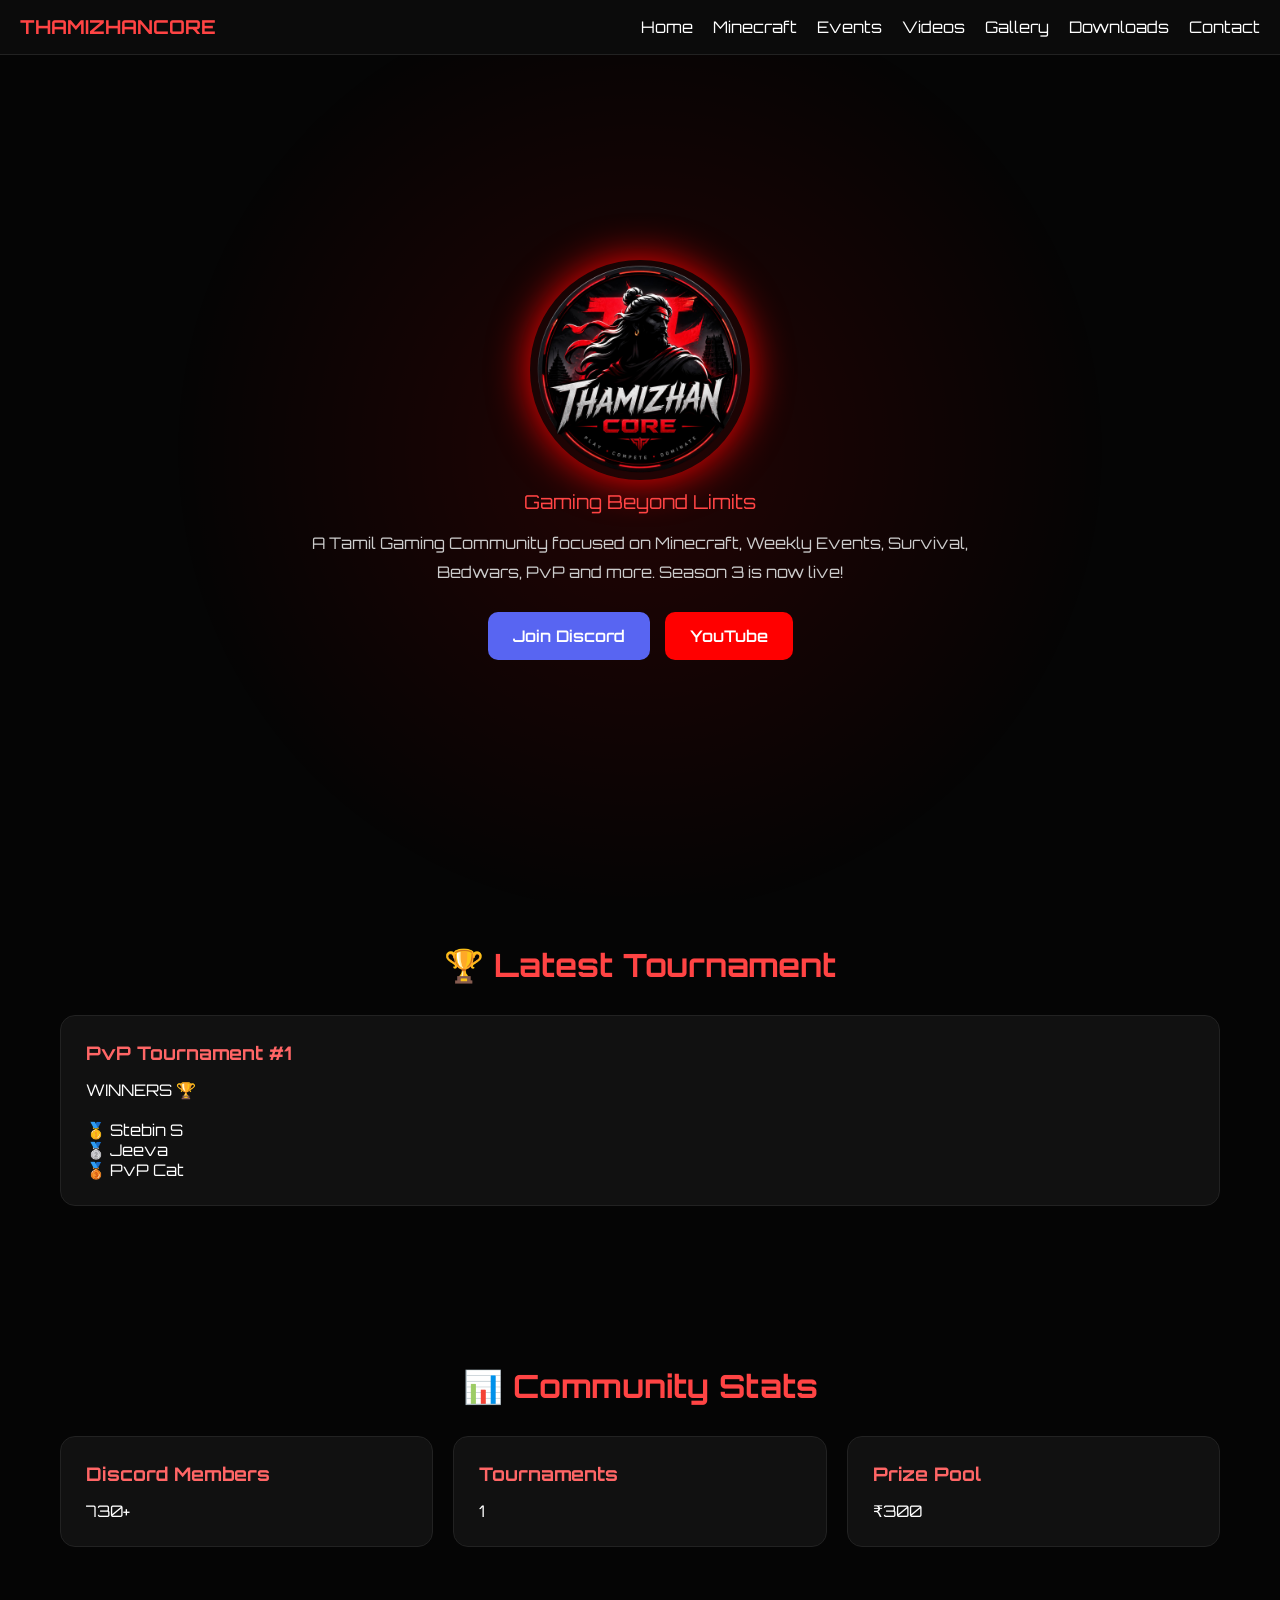
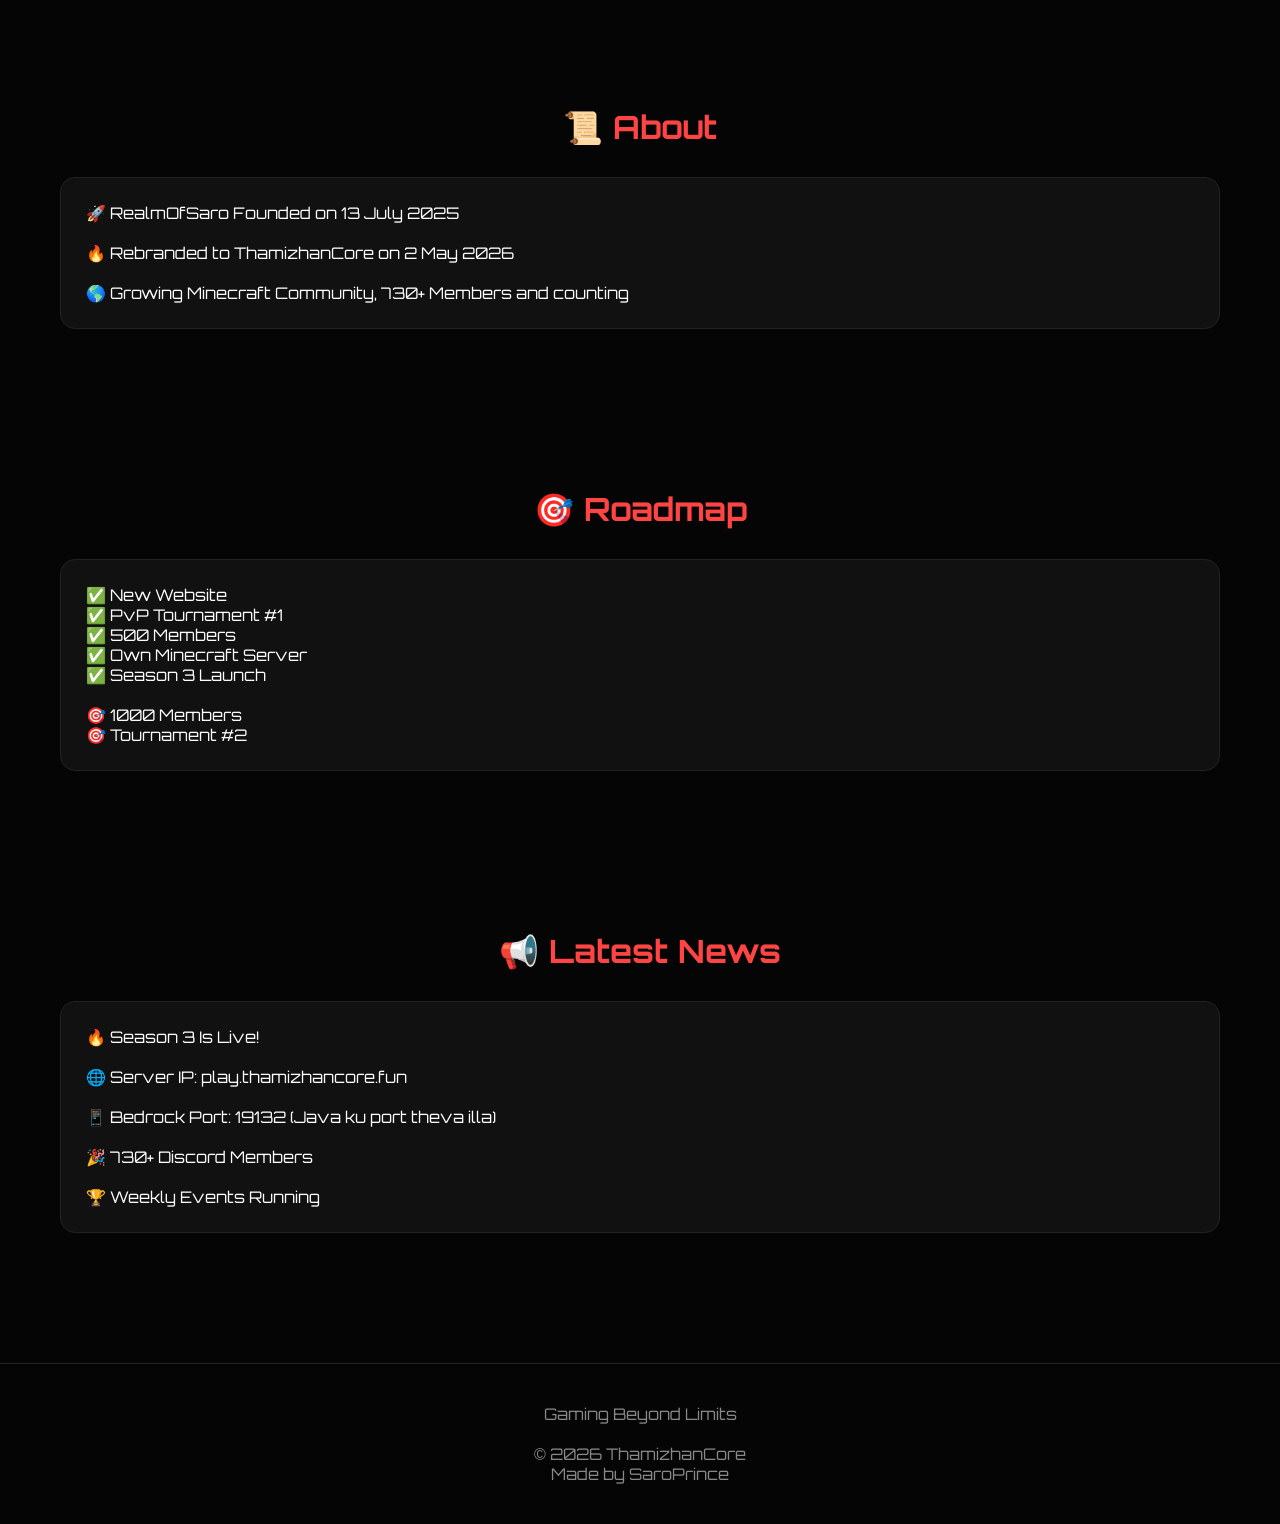
<file: index.html>
<!DOCTYPE html>
<html lang="en">
<head>
<meta charset="UTF-8">
<meta name="viewport" content="width=device-width, initial-scale=1.0">

<title>ThamizhanCore | Gaming Beyond Limits</title>

<link rel="icon" type="image/png" href="logo.png">
<link rel="stylesheet" href="style.css">
</head>

<body>

<div class="sidebar" id="sidebar">

<div class="close-btn" onclick="closeMenu()">✕</div>

<a href="index.html">🏠 Home</a>
<a href="minecraft.html">🎮 Minecraft</a>
<a href="events.html">🏆 Events</a>
<a href="videos.html">📺 Videos</a>
<a href="gallery.html">📸 Gallery</a>
<a href="downloads.html">📥 Downloads</a>
<a href="contact.html">📧 Contact</a>

<br>

<a href="https://discord.gg/7y9nSmC5U9" target="_blank">
💬 Discord
</a>

<a href="https://youtube.com/@saroprince" target="_blank">
▶ YouTube
</a>

</div>

<div class="navbar">

<div class="logo-text">
THAMIZHANCORE
</div>

<div class="nav-links">
<a href="index.html">Home</a>
<a href="minecraft.html">Minecraft</a>
<a href="events.html">Events</a>
<a href="videos.html">Videos</a>
<a href="gallery.html">Gallery</a>
<a href="downloads.html">Downloads</a>
<a href="contact.html">Contact</a>
</div>

<div class="menu-btn" onclick="openMenu()">☰</div>

</div>

<section class="hero">

<img src="logo.png" class="logo">
  

<p class="tagline">
Gaming Beyond Limits
</p>

<p class="desc">
A Tamil Gaming Community focused on Minecraft,
Weekly Events, Survival, Bedwars, PvP and more.
Season 3 is now live!
</p>

<div class="buttons">

<a class="btn discord"
href="https://discord.gg/7y9nSmC5U9"
target="_blank">
Join Discord
</a>

<a class="btn youtube"
href="https://youtube.com/@saroprince"
target="_blank">
YouTube
</a>

</div>

</section>

<section class="section">

<h2 class="title">
🏆 Latest Tournament
</h2>

<div class="card">

<h3>
PvP Tournament #1
</h3>

<p>
WINNERS 🏆
</p>

<br>

<p>🥇 Stebin S</p>
<p>🥈 Jeeva</p>
<p>🥉 PvP Cat</p>

</div>

</section>

<section class="section">

<h2 class="title">
📊 Community Stats
</h2>

<div class="grid">

<div class="card">
<h3>Discord Members</h3>
<p>730+</p>
</div>

<div class="card">
<h3>Tournaments</h3>
<p>1</p>
</div>

<div class="card">
<h3>Prize Pool</h3>
<p>₹300</p>
</div>

</div>

</section>

<section class="section">

<h2 class="title">
📜 About
</h2>

<div class="card">

<p>
🚀 RealmOfSaro Founded on 13 July 2025
</p>

<br>

<p>
🔥 Rebranded to ThamizhanCore
on 2 May 2026
</p>

<br>

<p>
🌎 Growing Minecraft Community, 730+ Members and counting
</p>

</div>

</section>

<section class="section">

<h2 class="title">
🎯 Roadmap
</h2>

<div class="card">

<p>✅ New Website</p>
<p>✅ PvP Tournament #1</p>
<p>✅ 500 Members</p>
<p>✅ Own Minecraft Server</p>
<p>✅ Season 3 Launch</p>

<br>

<p>🎯 1000 Members</p>
<p>🎯 Tournament #2</p>

</div>

</section>

<section class="section">

<h2 class="title">
📢 Latest News
</h2>

<div class="card">

<p>🔥 Season 3 Is Live!</p>
<br>
<p>🌐 Server IP: play.thamizhancore.fun</p>
<br>
<p>📱 Bedrock Port: 19132 (Java ku port theva illa)</p>
<br>
<p>🎉 730+ Discord Members</p>
<br>
<p>🏆 Weekly Events Running</p>

</div>

</section>

<footer>

Gaming Beyond Limits

<br><br>

© 2026 ThamizhanCore

<br>

Made by SaroPrince

</footer>

<script src="script.js"></script>

</body>
</html>
</file>
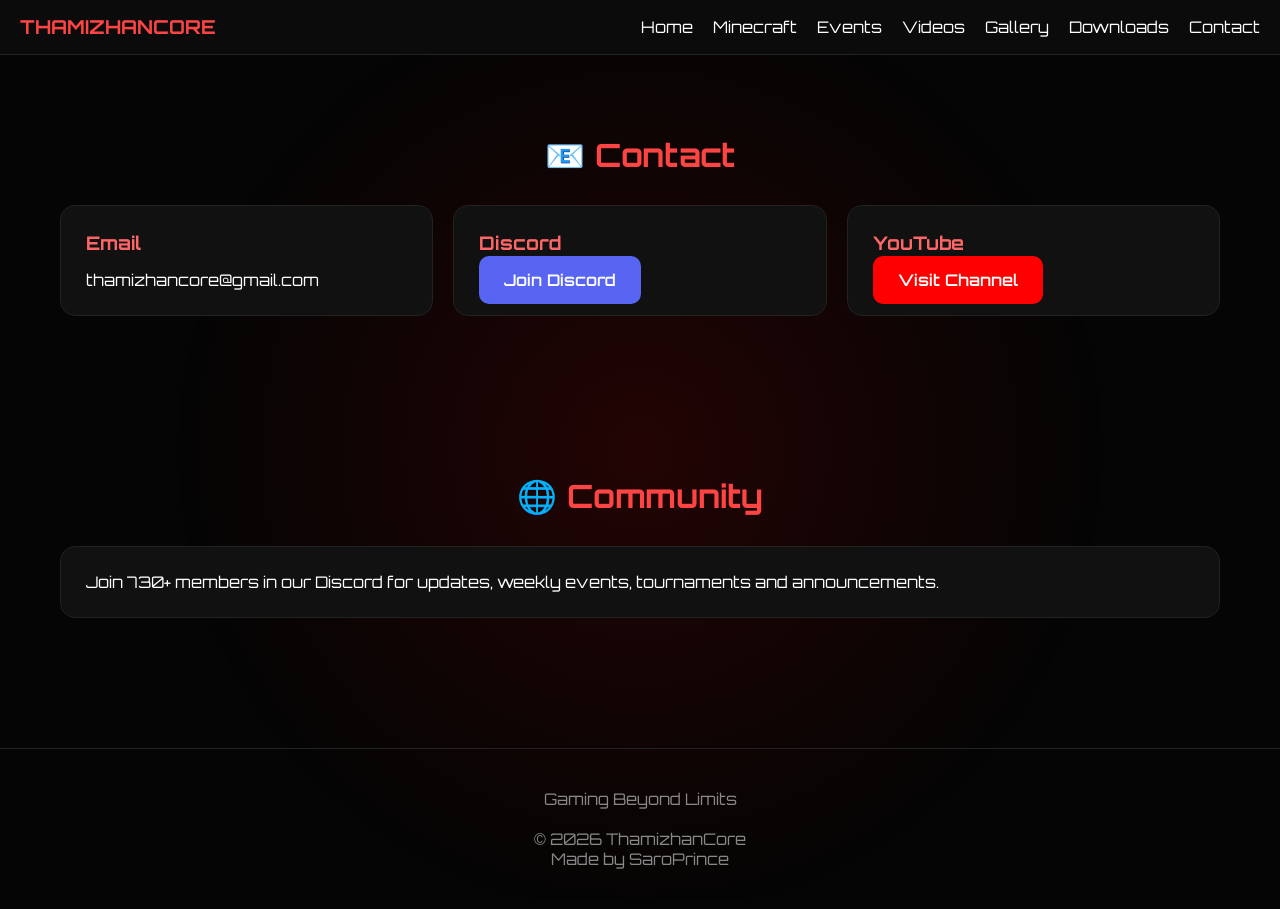
<file: contact.html>
<!DOCTYPE html>
<html lang="en">
<head>
<meta charset="UTF-8">
<meta name="viewport" content="width=device-width, initial-scale=1.0">

<title>ThamizhanCore | Contact</title>

<link rel="icon" type="image/png" href="logo.png">
<link rel="stylesheet" href="style.css">
</head>

<body>

<div class="sidebar" id="sidebar">

<div class="close-btn" onclick="closeMenu()">✕</div>

<a href="index.html">🏠 Home</a>
<a href="minecraft.html">🎮 Minecraft</a>
<a href="events.html">🏆 Events</a>
<a href="videos.html">📺 Videos</a>
<a href="gallery.html">📸 Gallery</a>
<a href="downloads.html">📥 Downloads</a>
<a href="contact.html">📧 Contact</a>

</div>

<div class="navbar">

<div class="logo-text">
THAMIZHANCORE
</div>

<div class="nav-links">
<a href="index.html">Home</a>
<a href="minecraft.html">Minecraft</a>
<a href="events.html">Events</a>
<a href="videos.html">Videos</a>
<a href="gallery.html">Gallery</a>
<a href="downloads.html">Downloads</a>
<a href="contact.html">Contact</a>
</div>

<div class="menu-btn" onclick="openMenu()">☰</div>

</div>

<section class="section">

<h2 class="title">📧 Contact</h2>

<div class="grid">

<div class="card">
<h3>Email</h3>
<p>thamizhancore@gmail.com</p>
</div>

<div class="card">
<h3>Discord</h3>
<a class="btn discord"
href="https://discord.gg/7y9nSmC5U9"
target="_blank">
Join Discord
</a>
</div>

<div class="card">
<h3>YouTube</h3>
<a class="btn youtube"
href="https://youtube.com/@saroprince"
target="_blank">
Visit Channel
</a>
</div>

</div>

</section>

<section class="section">

<h2 class="title">🌐 Community</h2>

<div class="card">

<p>
Join 730+ members in our Discord for updates,
weekly events, tournaments and announcements.
</p>

</div>

</section>

<footer>

Gaming Beyond Limits

<br><br>

© 2026 ThamizhanCore

<br>

Made by SaroPrince

</footer>

<script src="script.js"></script>

</body>
</html>
</file>
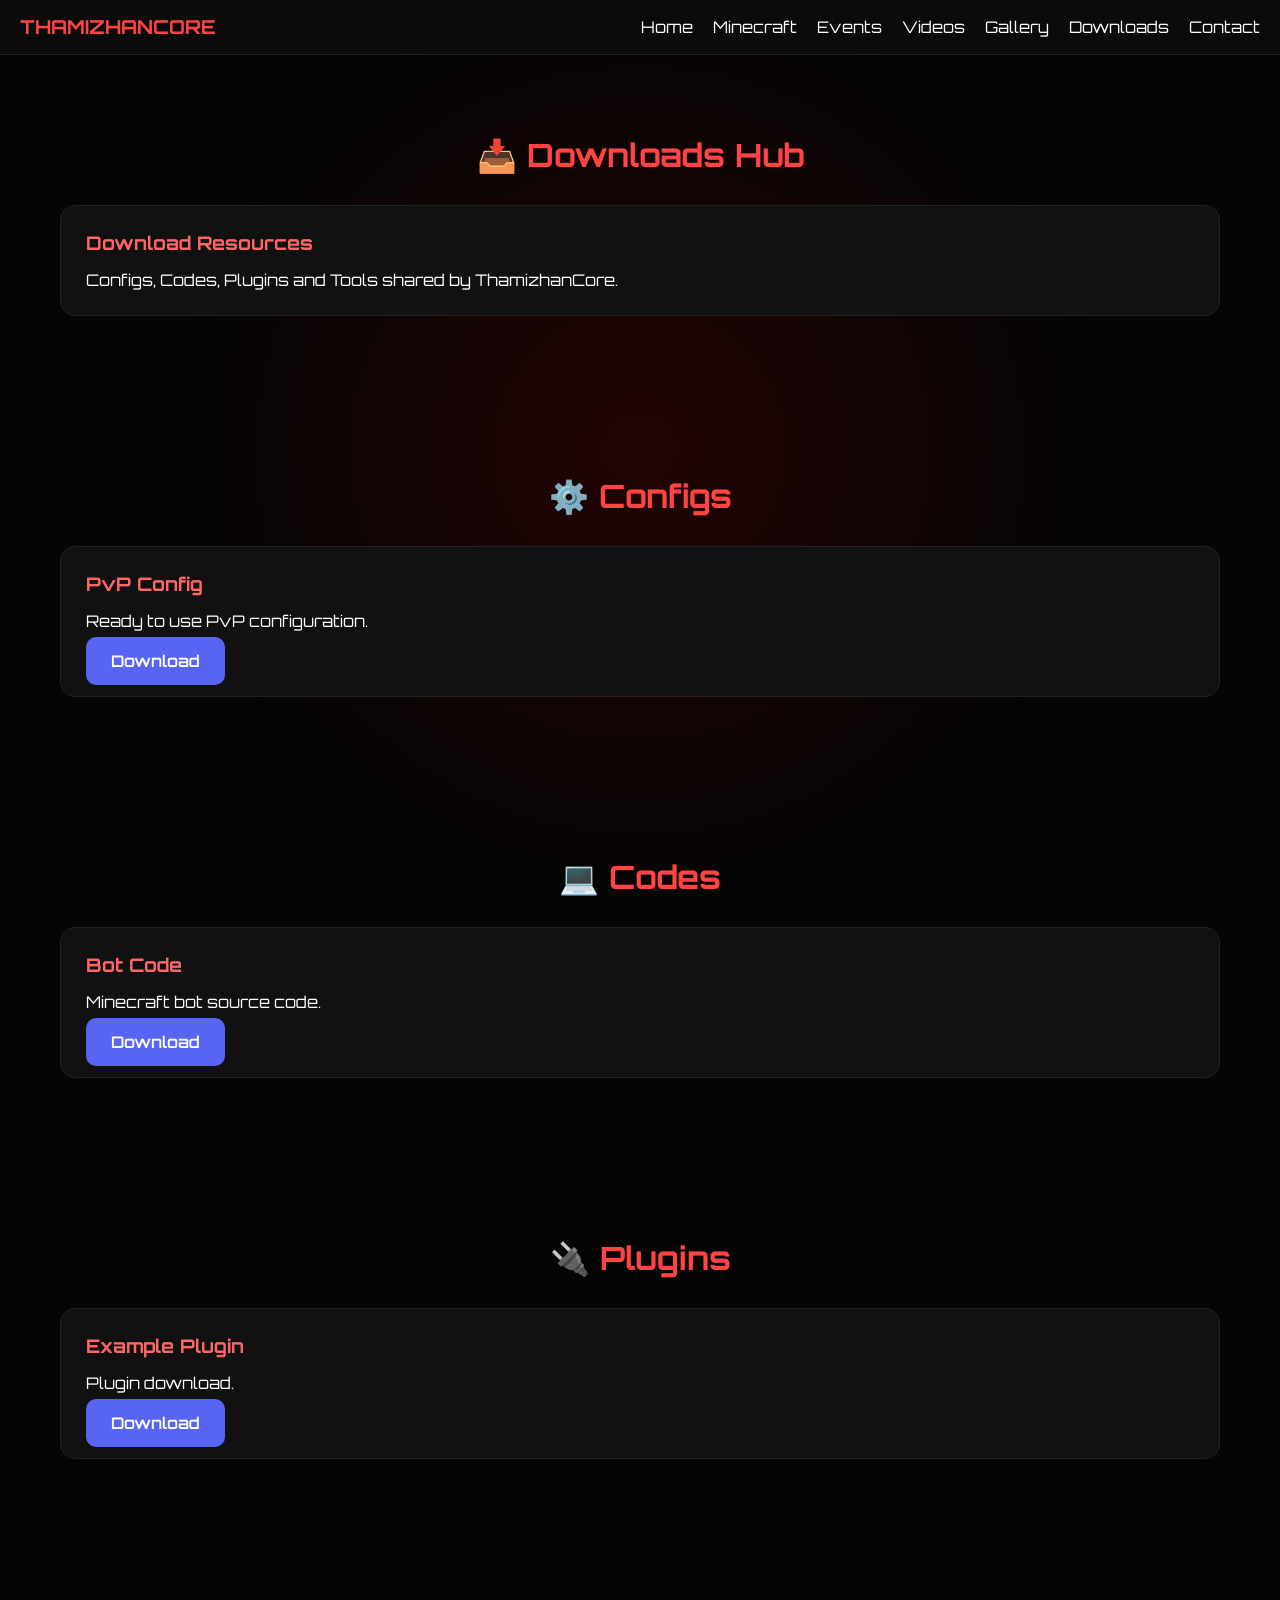
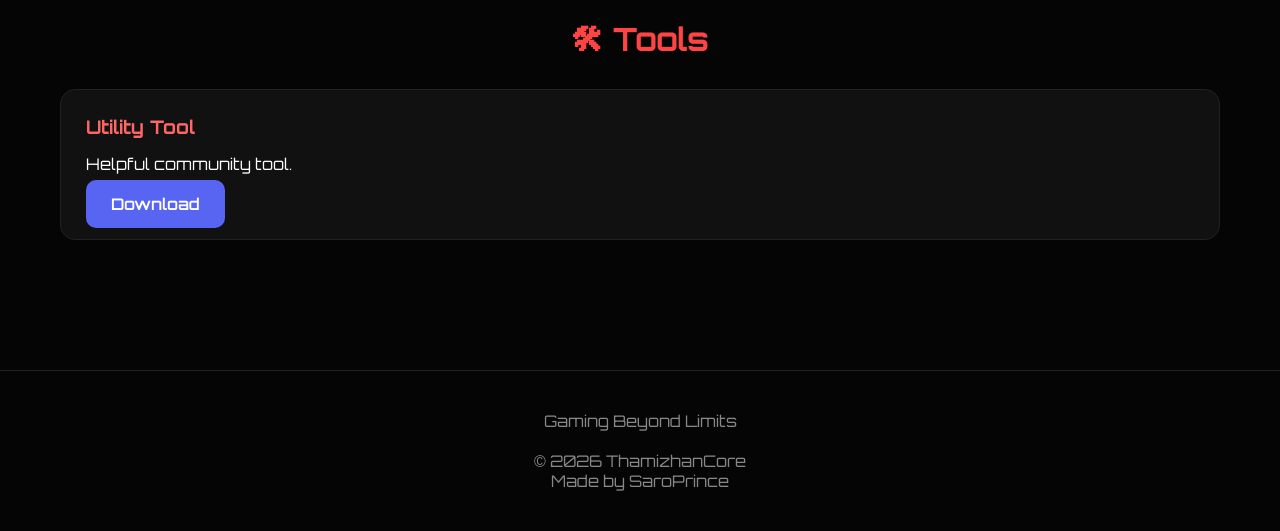
<file: downloads.html>
<!DOCTYPE html>
<html lang="en">
<head>
<meta charset="UTF-8">
<meta name="viewport" content="width=device-width, initial-scale=1.0">
<title>ThamizhanCore | Downloads</title>

<link rel="icon" href="logo.png">
<link rel="stylesheet" href="style.css">
</head>

<body>

<div class="sidebar" id="sidebar">
<div class="close-btn" onclick="closeMenu()">✕</div>

<a href="index.html">🏠 Home</a>
<a href="minecraft.html">🎮 Minecraft</a>
<a href="events.html">🏆 Events</a>
<a href="videos.html">📺 Videos</a>
<a href="gallery.html">📸 Gallery</a>
<a href="downloads.html">📥 Downloads</a>
<a href="contact.html">📧 Contact</a>
</div>

<div class="navbar">
<div class="logo-text">THAMIZHANCORE</div>

<div class="nav-links">
<a href="index.html">Home</a>
<a href="minecraft.html">Minecraft</a>
<a href="events.html">Events</a>
<a href="videos.html">Videos</a>
<a href="gallery.html">Gallery</a>
<a href="downloads.html">Downloads</a>
<a href="contact.html">Contact</a>
</div>

<div class="menu-btn" onclick="openMenu()">☰</div>
</div>

<section class="section">

<h2 class="title">📥 Downloads Hub</h2>

<div class="card">
<h3>Download Resources</h3>
<p>
Configs, Codes, Plugins and Tools shared by ThamizhanCore.
</p>
</div>

</section>

<section class="section">

<h2 class="title">⚙️ Configs</h2>

<div class="grid">

<div class="card">
<h3>PvP Config</h3>
<p>Ready to use PvP configuration.</p>
<br>
<a class="btn discord"
href="downloads/configs/pvp-config.zip"
download>
Download
</a>
</div>

</div>

</section>

<section class="section">

<h2 class="title">💻 Codes</h2>

<div class="grid">

<div class="card">
<h3>Bot Code</h3>
<p>Minecraft bot source code.</p>
<br>
<a class="btn discord"
href="downloads/codes/bot.js"
download>
Download
</a>
</div>

</div>

</section>

<section class="section">

<h2 class="title">🔌 Plugins</h2>

<div class="grid">

<div class="card">
<h3>Example Plugin</h3>
<p>Plugin download.</p>
<br>
<a class="btn discord"
href="downloads/plugins/example-plugin.jar"
download>
Download
</a>
</div>

</div>

</section>

<section class="section">

<h2 class="title">🛠 Tools</h2>

<div class="grid">

<div class="card">
<h3>Utility Tool</h3>
<p>Helpful community tool.</p>
<br>
<a class="btn discord"
href="downloads/tools/tool.zip"
download>
Download
</a>
</div>

</div>

</section>

<footer>

Gaming Beyond Limits

<br><br>

© 2026 ThamizhanCore

<br>

Made by SaroPrince

</footer>

<script src="script.js"></script>

</body>
</html>
</file>
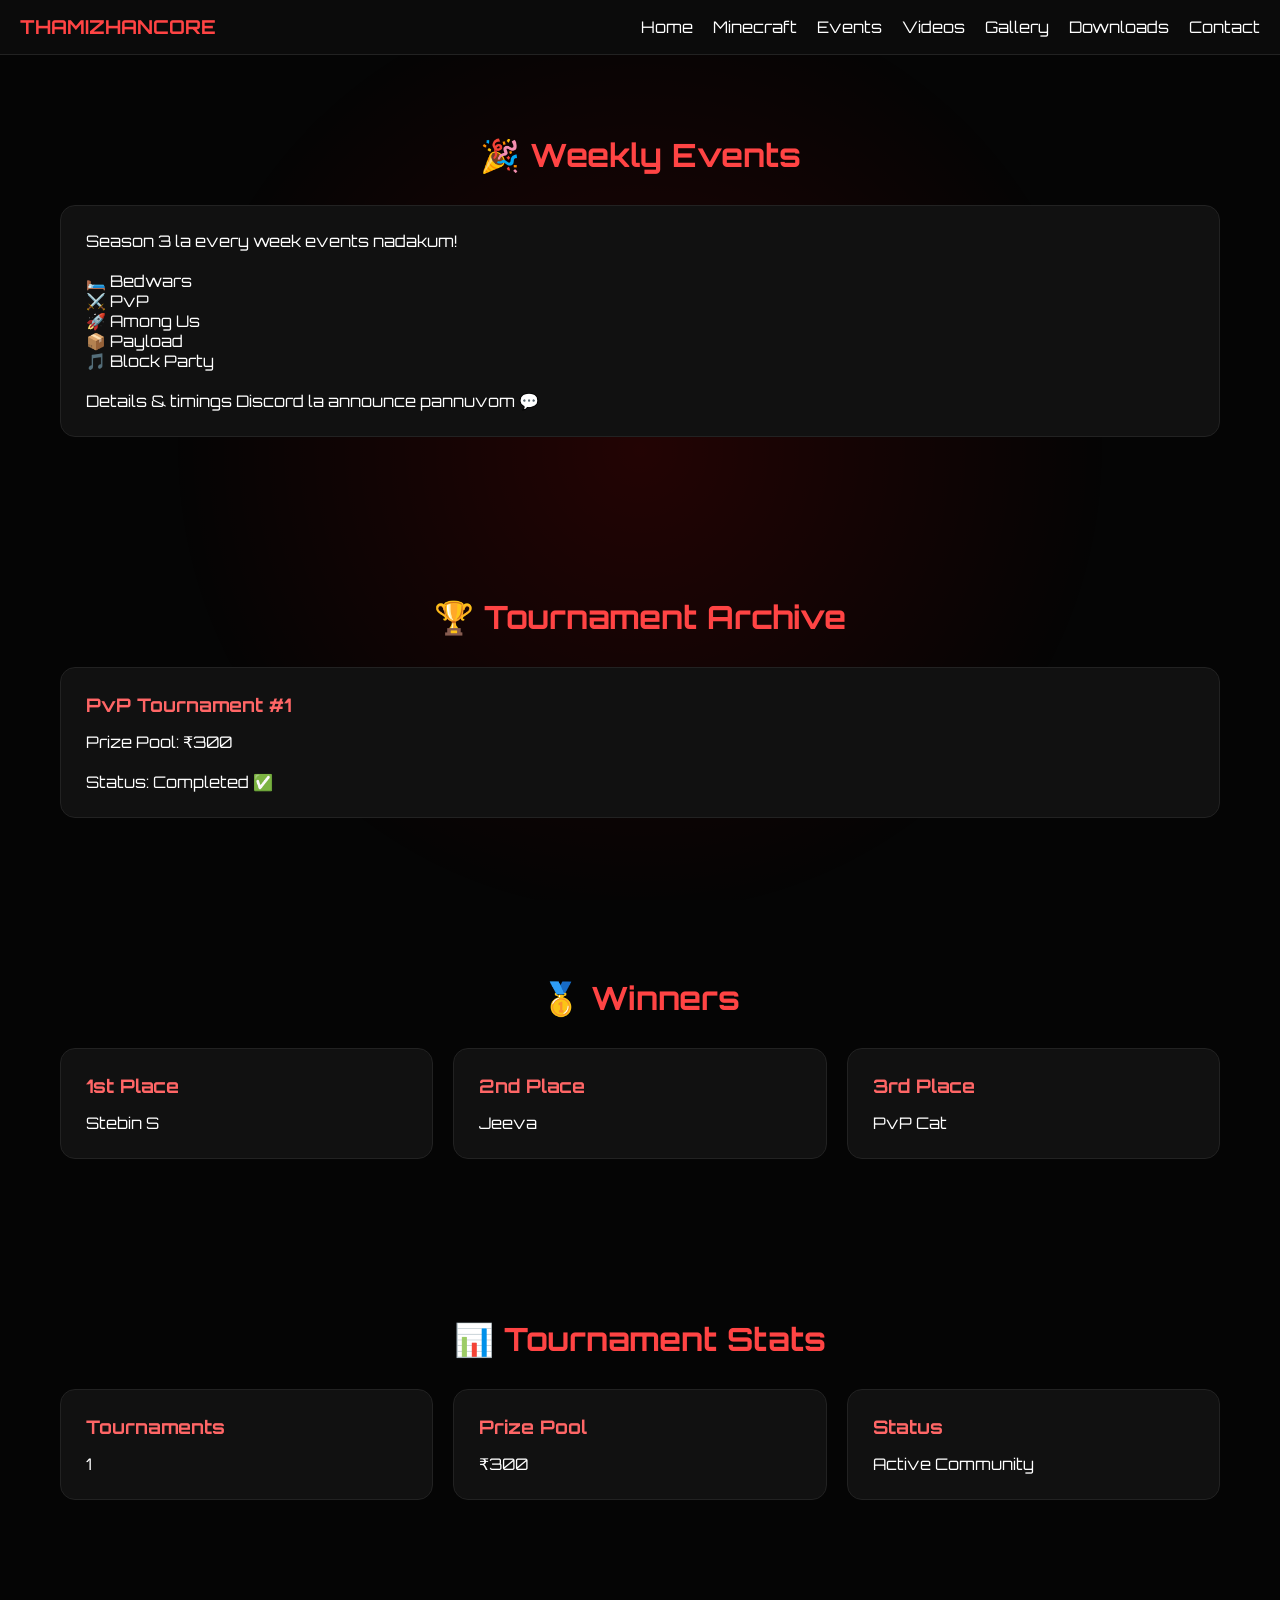
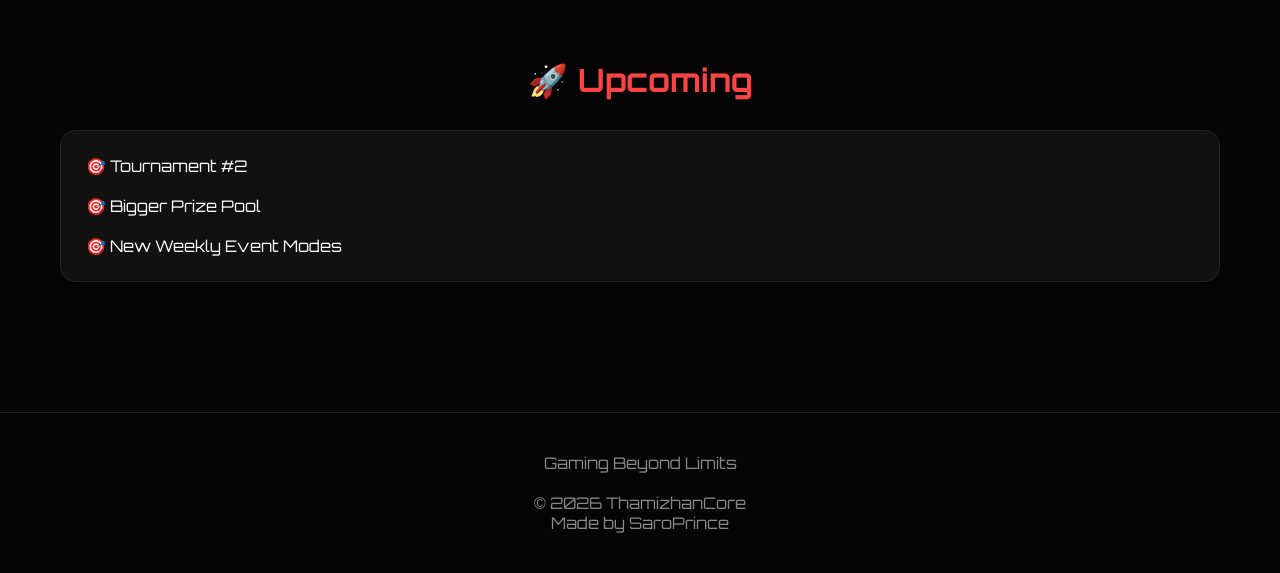
<file: events.html>
<!DOCTYPE html>
<html lang="en">
<head>
<meta charset="UTF-8">
<meta name="viewport" content="width=device-width, initial-scale=1.0">

<title>ThamizhanCore | Events</title>

<link rel="icon" type="image/png" href="logo.png">
<link rel="stylesheet" href="style.css">
</head>

<body>

<div class="sidebar" id="sidebar">

<div class="close-btn" onclick="closeMenu()">✕</div>

<a href="index.html">🏠 Home</a>
<a href="minecraft.html">🎮 Minecraft</a>
<a href="events.html">🏆 Events</a>
<a href="videos.html">📺 Videos</a>
<a href="gallery.html">📸 Gallery</a>
<a href="downloads.html">📥 Downloads</a>
<a href="contact.html">📧 Contact</a>

</div>

<div class="navbar">

<div class="logo-text">
THAMIZHANCORE
</div>

<div class="nav-links">
<a href="index.html">Home</a>
<a href="minecraft.html">Minecraft</a>
<a href="events.html">Events</a>
<a href="videos.html">Videos</a>
<a href="gallery.html">Gallery</a>
<a href="downloads.html">Downloads</a>
<a href="contact.html">Contact</a>
</div>

<div class="menu-btn" onclick="openMenu()">☰</div>

</div>

<section class="section">

<h2 class="title">🎉 Weekly Events</h2>

<div class="card">

<p>Season 3 la every week events nadakum!</p>

<br>

<p>🛏️ Bedwars</p>
<p>⚔️ PvP</p>
<p>🚀 Among Us</p>
<p>📦 Payload</p>
<p>🎵 Block Party</p>

<br>

<p>Details & timings Discord la announce pannuvom 💬</p>

</div>

</section>

<section class="section">

<h2 class="title">🏆 Tournament Archive</h2>

<div class="card">

<h3>PvP Tournament #1</h3>

<p>
Prize Pool: ₹300
</p>

<br>

<p>
Status: Completed ✅
</p>

</div>

</section>

<section class="section">

<h2 class="title">🥇 Winners</h2>

<div class="grid">

<div class="card">
<h3>1st Place</h3>
<p>Stebin S</p>
</div>

<div class="card">
<h3>2nd Place</h3>
<p>Jeeva</p>
</div>

<div class="card">
<h3>3rd Place</h3>
<p>PvP Cat</p>
</div>

</div>

</section>

<section class="section">

<h2 class="title">📊 Tournament Stats</h2>

<div class="grid">

<div class="card">
<h3>Tournaments</h3>
<p>1</p>
</div>

<div class="card">
<h3>Prize Pool</h3>
<p>₹300</p>
</div>

<div class="card">
<h3>Status</h3>
<p>Active Community</p>
</div>

</div>

</section>

<section class="section">

<h2 class="title">🚀 Upcoming</h2>

<div class="card">

<p>🎯 Tournament #2</p>

<br>

<p>🎯 Bigger Prize Pool</p>

<br>

<p>🎯 New Weekly Event Modes</p>

</div>

</section>

<footer>

Gaming Beyond Limits

<br><br>

© 2026 ThamizhanCore

<br>

Made by SaroPrince

</footer>

<script src="script.js"></script>

</body>
</html>
</file>
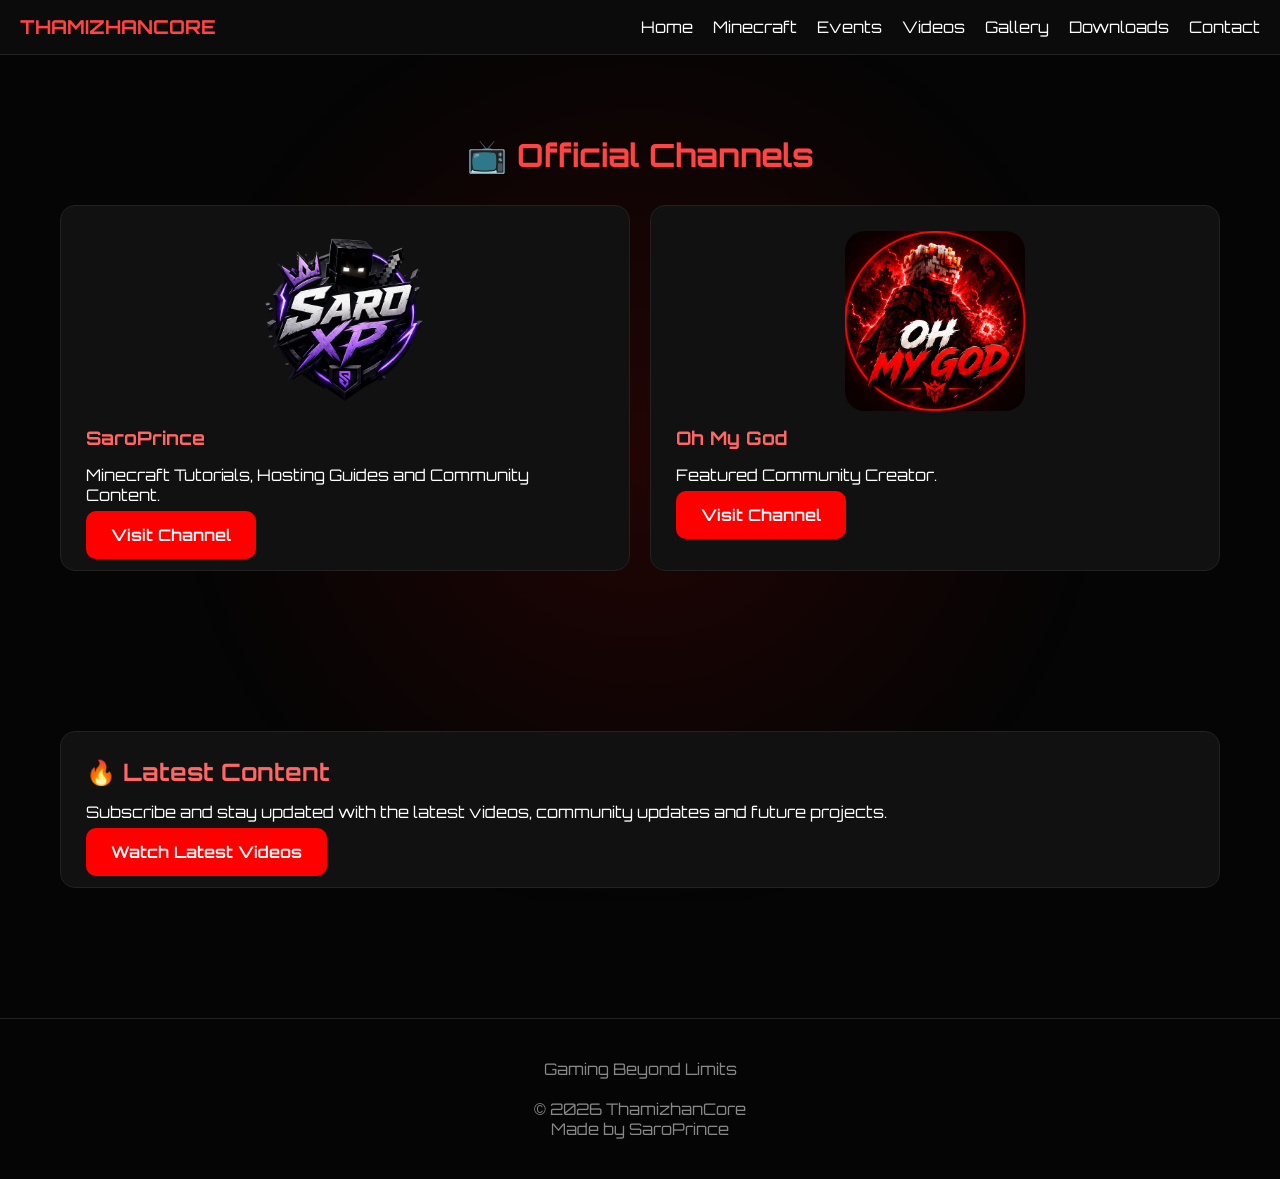
<file: videos.html>
<!DOCTYPE html>
<html lang="en">
<head>
<meta charset="UTF-8">
<meta name="viewport" content="width=device-width, initial-scale=1.0">
<title>ThamizhanCore | Videos</title>

<link rel="icon" href="logo.png">
<link rel="stylesheet" href="style.css">
</head>

<body>

<div class="sidebar" id="sidebar">
<div class="close-btn" onclick="closeMenu()">✕</div>

<a href="index.html">🏠 Home</a>
<a href="minecraft.html">🎮 Minecraft</a>
<a href="events.html">🏆 Events</a>
<a href="videos.html">📺 Videos</a>
<a href="gallery.html">📸 Gallery</a>
<a href="downloads.html">📥 Downloads</a>
<a href="contact.html">📧 Contact</a>
</div>

<div class="navbar">
<div class="logo-text">THAMIZHANCORE</div>

<div class="nav-links">
<a href="index.html">Home</a>
<a href="minecraft.html">Minecraft</a>
<a href="events.html">Events</a>
<a href="videos.html">Videos</a>
<a href="gallery.html">Gallery</a>
<a href="downloads.html">Downloads</a>
<a href="contact.html">Contact</a>
</div>

<div class="menu-btn" onclick="openMenu()">☰</div>
</div>

<section class="section">

<h2 class="title">📺 Official Channels</h2>

<div class="grid">

<div class="card">

<img src="channel-logos/saroxp.png"
style="
width:180px;
height:180px;
object-fit:cover;
border-radius:20px;
display:block;
margin:auto;
">

<h3 style="margin-top:15px;">
SaroPrince
</h3>

<p>
Minecraft Tutorials, Hosting Guides and Community Content.
</p>

<br>

<a class="btn youtube"
href="https://www.youtube.com/@saroprince"
target="_blank">
Visit Channel
</a>

</div>

<div class="card">

<img src="channel-logos/ohmygod.jpg"
style="
width:180px;
height:180px;
object-fit:cover;
border-radius:20px;
display:block;
margin:auto;
">

<h3 style="margin-top:15px;">
Oh My God
</h3>

<p>
Featured Community Creator.
</p>

<br>

<a class="btn youtube"
href="https://youtube.com/@ohmygod777-j6e"
target="_blank">
Visit Channel
</a>

</div>

</div>

</section>

<section class="section">

<div class="card">

<h2>🔥 Latest Content</h2>

<p>
Subscribe and stay updated with the latest videos,
community updates and future projects.
</p>

<br>

<a class="btn youtube"
href="https://www.youtube.com/@saroprince/videos"
target="_blank">
Watch Latest Videos
</a>

</div>

</section>

<footer>

Gaming Beyond Limits

<br><br>

© 2026 ThamizhanCore

<br>

Made by SaroPrince

</footer>

<script src="script.js"></script>

</body>
</html>
</file>
<file: style.css>
@import url('https://fonts.googleapis.com/css2?family=Orbitron:wght@400;500;600;700;800&display=swap');

*{
margin:0;
padding:0;
box-sizing:border-box;
}

html{
scroll-behavior:smooth;
}

body{
font-family:'Orbitron',sans-serif;
background:#050505;
color:white;
overflow-x:hidden;
}

body::before{
content:'';
position:fixed;
top:0;
left:0;
width:100%;
height:100%;
background:
radial-gradient(circle at center,
rgba(255,0,0,.12),
transparent 60%);
z-index:-1;
}

.navbar{
position:sticky;
top:0;
z-index:1000;
display:flex;
justify-content:space-between;
align-items:center;
padding:15px 20px;
background:#0b0b0b;
border-bottom:1px solid #222;
}

.logo-text{
font-size:1.2rem;
font-weight:700;
color:#ff4444;
}

.nav-links{
display:flex;
gap:20px;
}

.nav-links a{
color:white;
text-decoration:none;
transition:.3s;
}

.nav-links a:hover{
color:#ff4444;
}

.menu-btn{
display:none;
font-size:28px;
cursor:pointer;
}

.sidebar{
position:fixed;
top:0;
left:-280px;
width:280px;
height:100%;
background:#0a0a0a;
border-right:2px solid red;
z-index:2000;
transition:.3s;
padding-top:70px;
}

.sidebar.active{
left:0;
}

.sidebar a{
display:block;
padding:18px 25px;
color:white;
text-decoration:none;
}

.sidebar a:hover{
background:#151515;
color:#ff4444;
}

.close-btn{
position:absolute;
top:15px;
right:20px;
font-size:30px;
cursor:pointer;
}

.hero{
min-height:90vh;
display:flex;
flex-direction:column;
justify-content:center;
align-items:center;
text-align:center;
padding:20px;
}

.logo{
width:220px;
max-width:80%;
border-radius:50%;
box-shadow:0 0 40px red;
animation:glow 2s infinite alternate;
}

@keyframes glow{
from{
box-shadow:0 0 20px red;
}
to{
box-shadow:0 0 60px red;
}
}

.hero h1{
font-size:clamp(2rem,8vw,4rem);
margin-top:25px;
text-shadow:0 0 10px red;
word-break:break-word;
}

.tagline{
margin-top:10px;
font-size:1.2rem;
color:#ff4444;
}

.desc{
max-width:700px;
margin-top:15px;
line-height:1.8;
color:#ccc;
}

.buttons{
margin-top:25px;
display:flex;
gap:15px;
flex-wrap:wrap;
justify-content:center;
}

.btn{
padding:14px 25px;
border-radius:10px;
text-decoration:none;
color:white;
font-weight:600;
transition:.3s;
}

.btn:hover{
transform:scale(1.05);
}

.discord{
background:#5865F2;
}

.youtube{
background:#ff0000;
}

.section{
padding:80px 20px;
max-width:1200px;
margin:auto;
}

.title{
text-align:center;
margin-bottom:30px;
font-size:2rem;
color:#ff4444;
}

.grid{
display:grid;
grid-template-columns:repeat(auto-fit,minmax(250px,1fr));
gap:20px;
}

.card{
background:#111;
padding:25px;
border-radius:15px;
border:1px solid #222;
transition:.3s;
}

.card:hover{
transform:translateY(-5px);
border-color:red;
box-shadow:0 0 20px rgba(255,0,0,.3);
}

.card h2,
.card h3{
margin-bottom:15px;
color:#ff6666;
}

footer{
margin-top:50px;
padding:40px;
text-align:center;
border-top:1px solid #222;
color:#888;
}

@media(max-width:768px){

.nav-links{
display:none;
}

.menu-btn{
display:block;
}

.hero h1{
font-size:2.5rem;
}

.logo{
width:170px;
}

}
</file>
